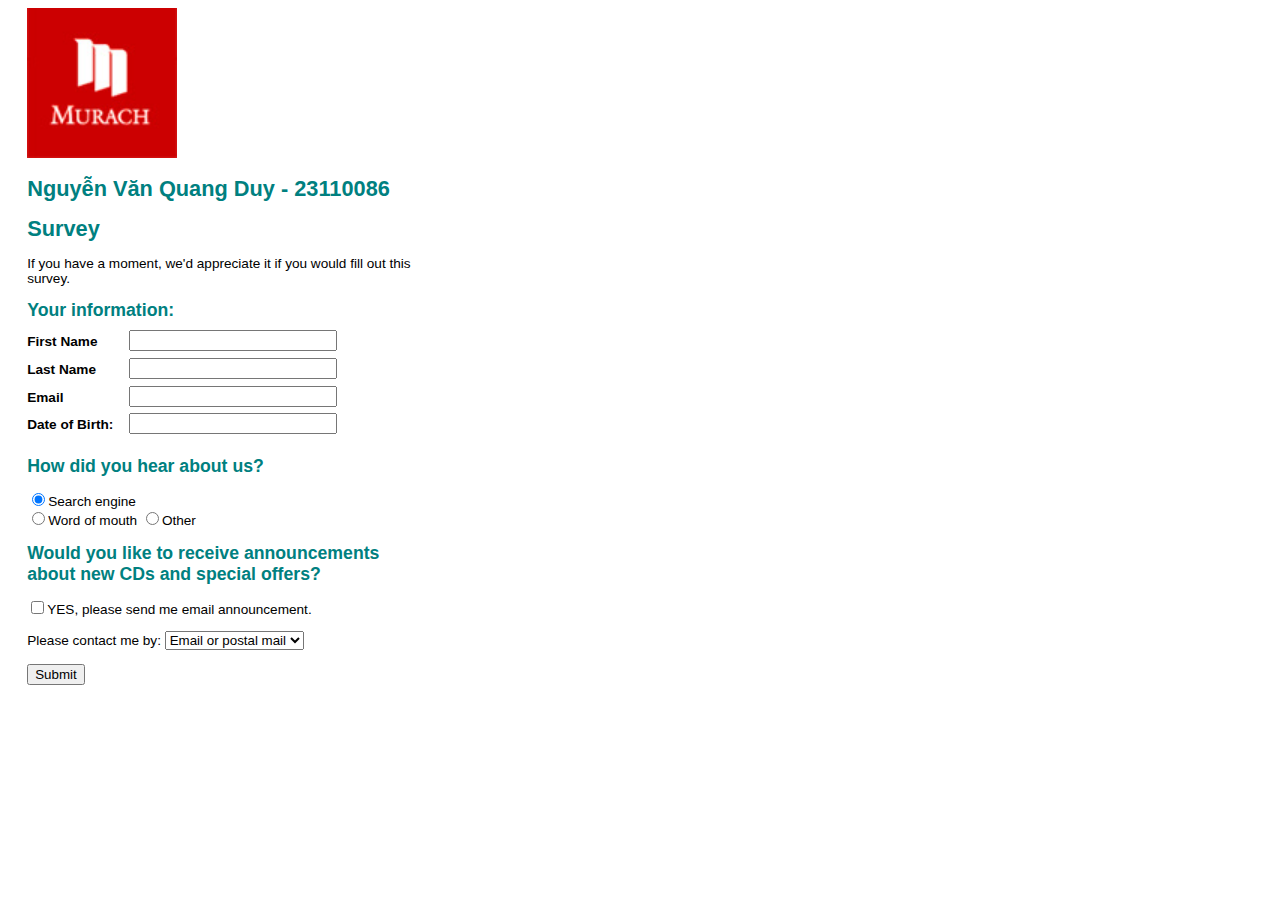
<file: ex_starts/ch04_ex1_survey/web/index.html>
<!DOCTYPE html>
<html>
    <head>
        <meta charset="utf-8">
        <title>Murach's Java Servlets and JSP</title>
        <link rel="stylesheet" href="styles/survey.css">
    </head>
    <body>
        <img src="images/murachlogo.jpg" alt="Murach Logo" width="150">
        <h1>Nguyễn Văn Quang Duy - 23110086</h1>
        <form action="survey" method="post">
            <h1>Survey</h1>
            <p>If you have a moment, we'd appreciate it if you would fill out this survey.</p>
            
            <h2>Your information:</h2>
            <label>First Name</label>
            <input type="text" name="firstName" required><br>
            <label>Last Name</label>
            <input type="text" name="lastName" required><br>
            <label>Email</label>
            <input type="email" name="email" required><br>
            <label for="dateOfBirth">Date of Birth:</label>
            <input type="text" name="dateOfBirth" id="dateOfBirth"><br>

            <h2>How did you hear about us?</h2>
            <p><input type=radio name="heardFrom" value="Search Engine" checked>Search engine<br>
               <input type=radio name="heardFrom" value="Friend">Word of mouth
               <input type=radio name="heardFrom" value="Other">Other</p>

            <h2>Would you like to receive announcements about new CDs and special offers?</h2>
            <p><input type="checkbox" name="emailOK">YES, please send me email announcement.</p>

            <p>Please contact me by:
                <select name="contactVia">
                    <option value="Both" selected>Email or postal mail</option>
                    <option value="Email">Email only</option>
                    <option value="Postal Mail">Postal mail only</option>
                </select>
            </p>

            <input type=submit value="Submit">
        </form>
    </body>
</html>
</file>
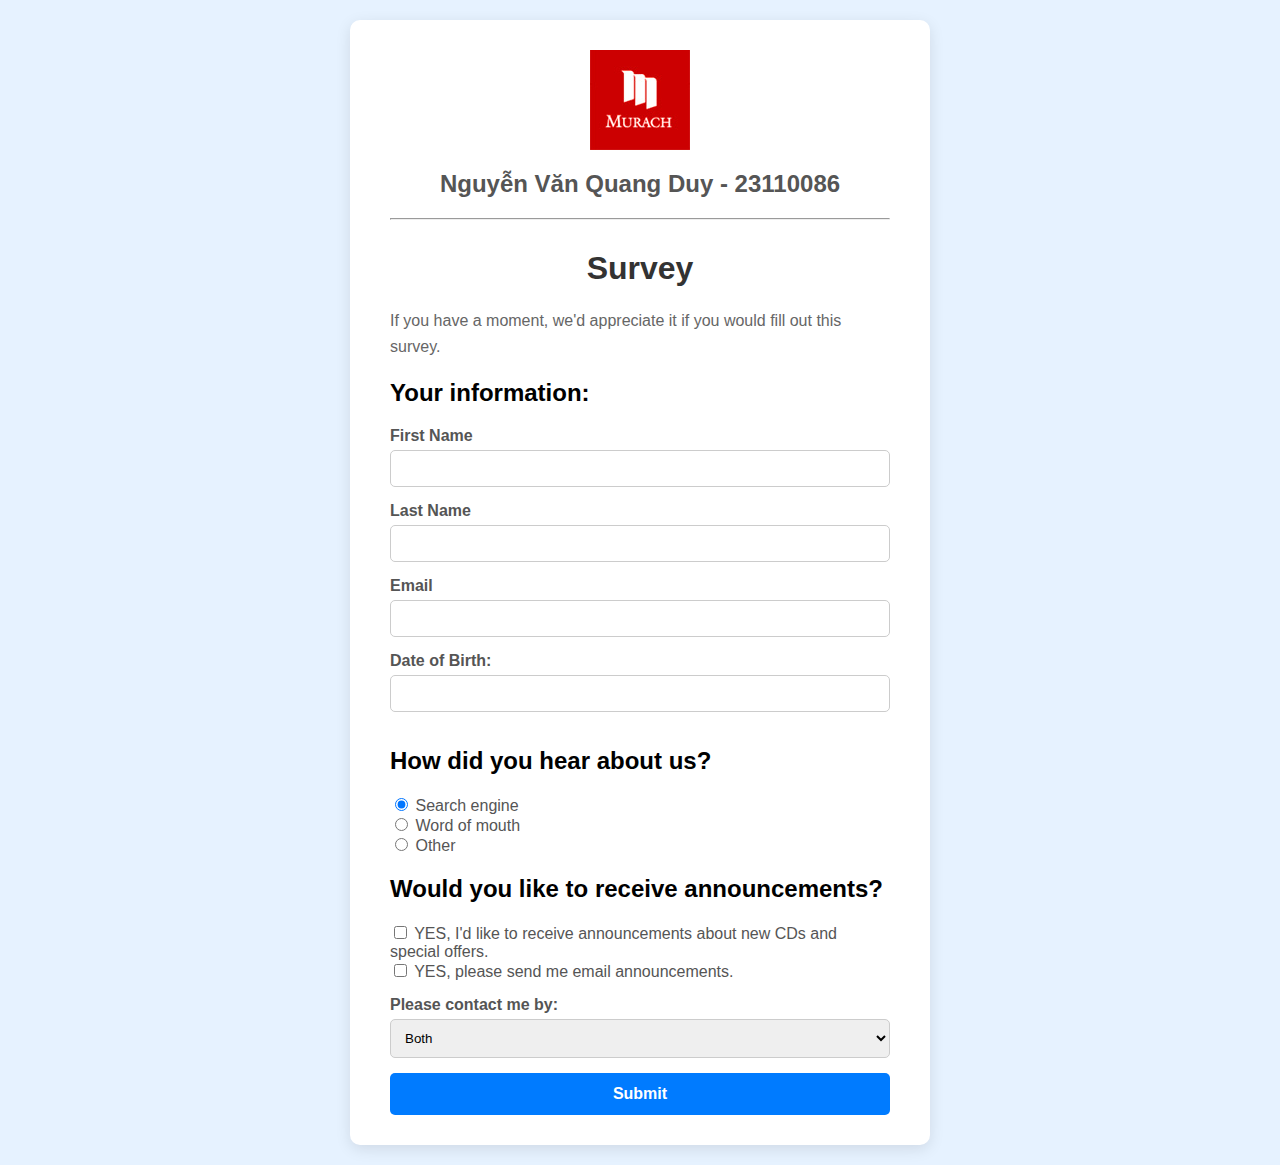
<file: ch05_ex1_email/src/main/webapp/index.html>
<!DOCTYPE html>
<html>
<head>
  <meta charset="utf-8">
  <title>Murach's Java Servlets and JSP</title>
  <!-- 1. Liên kết đến file CSS của bạn -->
  <link rel="stylesheet" href="styles/survey.css">
</head>
<body>
<!-- 2. Bọc tất cả nội dung trong thẻ <main> để tạo khung -->
<main>
  <!-- Phần thông tin cá nhân của bạn -->
  <img src="murachlogo.jpg" alt="Murach Logo" width="100" style="display: block; margin: 0 auto 10px;">
  <h2 style="text-align: center; color: #555;">Nguyễn Văn Quang Duy - 23110086</h2>
  <hr style="margin-bottom: 30px;">

  <!-- Bắt đầu Form khảo sát -->
  <h1>Survey</h1>
  <p>If you have a moment, we'd appreciate it if you would fill out this survey.</p>

  <form action="emailList" method="post">
    <!-- 3. Cấu trúc lại từng phần của form -->

    <h2>Your information:</h2>
    <label for="firstName">First Name</label>
    <input type="text" id="firstName" name="firstName" required>

    <label for="lastName">Last Name</label>
    <input type="text" id="lastName" name="lastName" required>

    <label for="email">Email</label>
    <input type="email" id="email" name="email" required>

    <label for="dateOfBirth">Date of Birth:</label>
    <input type="text" id="dateOfBirth" name="dateOfBirth">

    <h2>How did you hear about us?</h2>
    <div>
      <input type="radio" id="search" name="heardFrom" value="Search Engine" checked>
      <label for="search" style="display: inline; font-weight: normal;">Search engine</label><br>
      <input type="radio" id="word" name="heardFrom" value="Word of mouth">
      <label for="word" style="display: inline; font-weight: normal;">Word of mouth</label><br>
      <input type="radio" id="other" name="heardFrom" value="Other">
      <label for="other" style="display: inline; font-weight: normal;">Other</label>
    </div>

    <h2>Would you like to receive announcements?</h2>
    <div style="margin-bottom: 15px;">
      <input type="checkbox" id="updates" name="wantsUpdates" value="YES, I'd like to receive announcements about new CDs and special offers">
      <label for="updates" style="display: inline; font-weight: normal;">YES, I'd like to receive announcements about new CDs and special offers.</label><br>

      <input type="checkbox" id="emailOK" name="wantsUpdates" value="YES, please send me email announcements.">
      <label for="emailOK" style="display: inline; font-weight: normal;">YES, please send me email announcements.</label>
    </div>

    <label for="contactVia">Please contact me by:</label>
    <select id="contactVia" name="contactVia">
      <option value="Both" selected>Both</option>
      <option value="Email">Email</option>
      <option value="Postal Mail">Postal mail</option>
    </select>

    <input type="submit" value="Submit">
  </form>
</main>
</body>
</html>
</file>
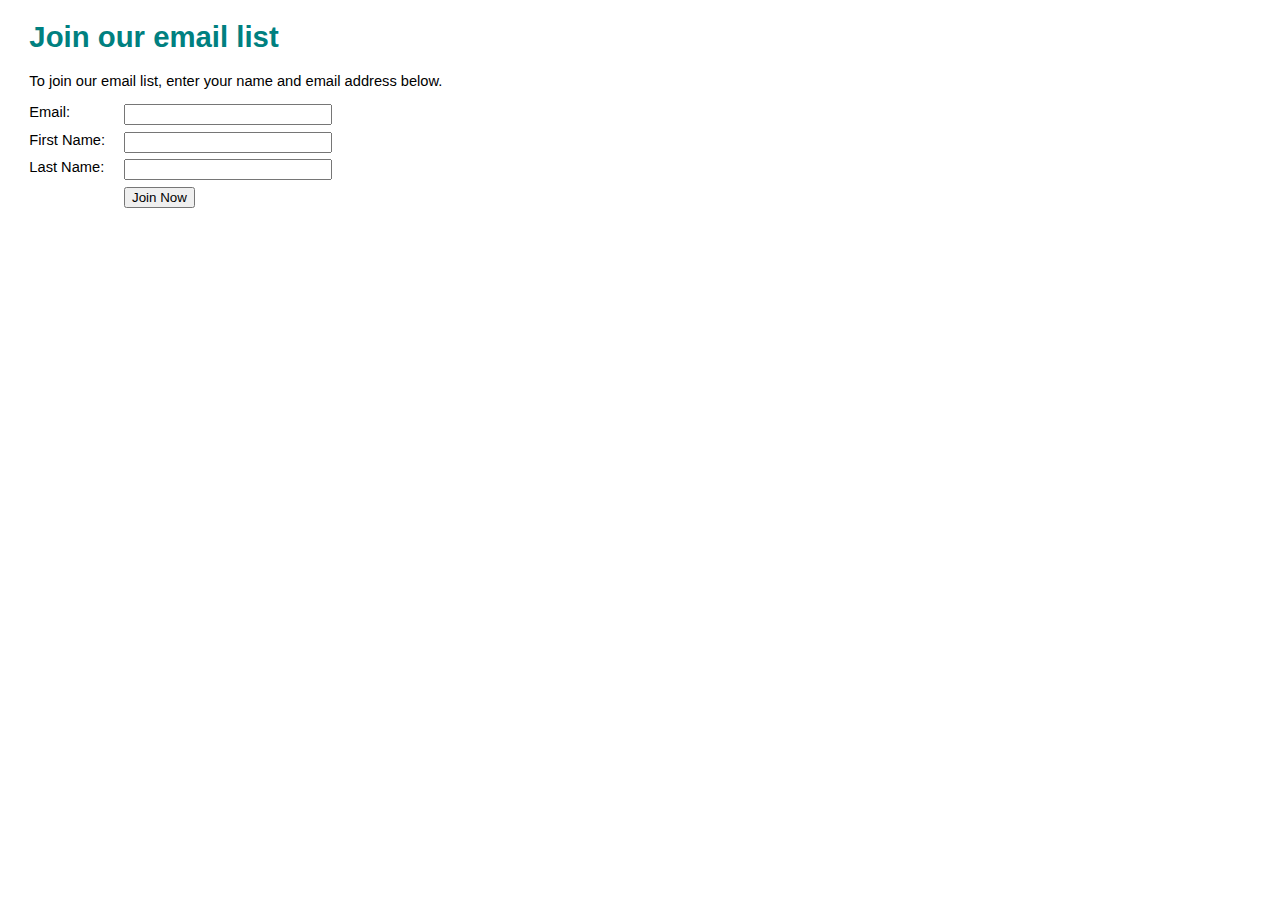
<file: web_project-render/src/main/webapp/index.html>
<!DOCTYPE html>
<html>
<head>
    <meta charset="utf-8">
    <title>Murach's Java Servlets and JSP</title>
    <link rel="stylesheet" href="styles/main.css" type="text/css"/>
</head>
<body>
<h1>Join our email list</h1>
<p>To join our email list, enter your name and email address below.</p>

<form action="emailList" method="post">
    <input type="hidden" name="action" value="add">

    <label>Email:</label>
    <input type="email" name="email" required><br>

    <label>First Name:</label>
    <input type="text" name="firstName" required><br>

    <label>Last Name:</label>
    <input type="text" name="lastName" required><br>

    <label>&nbsp;</label>
    <input type="submit" value="Join Now" id="submit">
</form>
</body>
</html>
</file>
<file: ex_starts/ch04_ex1_survey/web/styles/survey.css>
/* The styles for the elements */
body { 
    font-family: Arial, Helvetica, sans-serif;
    font-size: 85%;
    margin-left: 2em;
    margin-right: 2em;
    width: 400px;
}
h1 {     
    font-size: 160%;
    color: teal;
    margin-bottom: .5em;    
}
h2 {     
    font-size: 130%;
    color: teal;
    margin-bottom: .5em;    
}
label {
    float: left;
    width: 7em;
    margin-bottom: 0.5em;
    padding-top: .3em;
    font-weight: bold;
}
input[type="text"], input[type="email"] {  /* An attribute selector */
    width: 15em;
    margin-left: 0.5em;    
    margin-bottom: 0.5em;
}
span {
    margin-left: 0.5em;    
    margin-bottom: 0.5em;    
}
br {
    clear: both;
}

/* The styles for the classes */
.pad_top {
    padding-top: 0.25em;
}
.margin_left {
    margin-left: 0.5em;
}

/* The styles for a table */
table {
    border: 1px solid black;
    border-collapse: collapse;   
}
th, td {
    border: 1px solid black;
    text-align: left;
    padding: .5em;
}
.right {
    text-align: right;
}
</file>
<file: ch05_ex1_email/src/main/webapp/styles/survey.css>
/* === Cài đặt chung cho toàn trang === */
body {
    font-family: Arial, sans-serif; /* Chọn font chữ dễ đọc */
    background-color: #e6f2ff; /* Nền xanh dương nhạt, dịu mắt */
    margin: 0;
    padding: 20px;
    display: flex; /* Dùng flexbox để căn giữa nội dung */
    justify-content: center;
    align-items: center;
    min-height: 90vh;
}

/* === Khung chính bao bọc nội dung === */
main {
    background-color: white;
    padding: 30px 40px;
    border-radius: 10px; /* Bo tròn các góc */
    box-shadow: 0 4px 15px rgba(0, 0, 0, 0.1); /* Tạo bóng đổ cho hiệu ứng nổi */
    width: 100%;
    max-width: 500px; /* Giới hạn chiều rộng tối đa của khung */

    /* --- Hiệu ứng chuyển động --- */
    transition: transform 0.3s ease-in-out, box-shadow 0.3s ease-in-out;
}

/* === Hiệu ứng khi di chuột vào khung === */
main:hover {
    transform: translateY(-5px); /* Di chuyển khung lên trên 5px */
    box-shadow: 0 8px 25px rgba(0, 0, 0, 0.15); /* Tăng bóng đổ để tạo cảm giác "nâng lên" */
}

/* === Định dạng các tiêu đề === */
h1 {
    color: #333;
    text-align: center;
    margin-top: 0;
}

p {
    color: #666;
    line-height: 1.6;
}

/* === Định dạng Form === */
form {
    margin-top: 20px;
}

label {
    display: block; /* Giúp mỗi label và input nằm trên một hàng riêng */
    margin-bottom: 5px;
    font-weight: bold;
    color: #555;
}

input[type="text"],
input[type="email"],
select {
    width: 100%;
    padding: 10px;
    margin-bottom: 15px;
    border: 1px solid #ccc;
    border-radius: 5px;
    box-sizing: border-box; /* Quan trọng: để padding không làm tăng chiều rộng */
}

input[type="submit"] {
    width: 100%;
    padding: 12px;
    background-color: #007bff; /* Màu xanh dương cho nút */
    color: white;
    border: none;
    border-radius: 5px;
    font-size: 16px;
    font-weight: bold;
    cursor: pointer; /* Biến con trỏ thành hình bàn tay */
    transition: background-color 0.2s;
}

input[type="submit"]:hover {
    background-color: #0056b3; /* Đổi màu nút khi di chuột vào */
}

/* Định dạng cho trang thanks.jsp */
.info-group {
    margin-bottom: 15px;
}
.info-group span {
    font-weight: normal;
    color: #333;
    margin-left: 10px;
}

/* Thông báo lỗi */
.error-message {
    color: #d93025;
    font-style: italic;
    text-align: center;
}
</file>
<file: web_project-render/src/main/webapp/styles/main.css>
body {
    font-family: Arial, Helvetica, sans-serif;
    font-size: 11pt;
    margin-left: 2em;
    margin-right: 2em;
}

h1 {
    color: teal;
}

label {
    float: left;
    width: 6em;
    margin-bottom: 0.5em;
}

input[type="text"], input[type="email"] {
    width: 15em;
    margin-left: 0.5em;
    margin-bottom: 0.5em;
}

br {
    clear: both;
}

#submit {
    margin-left: 0.5em;
}
</file>
